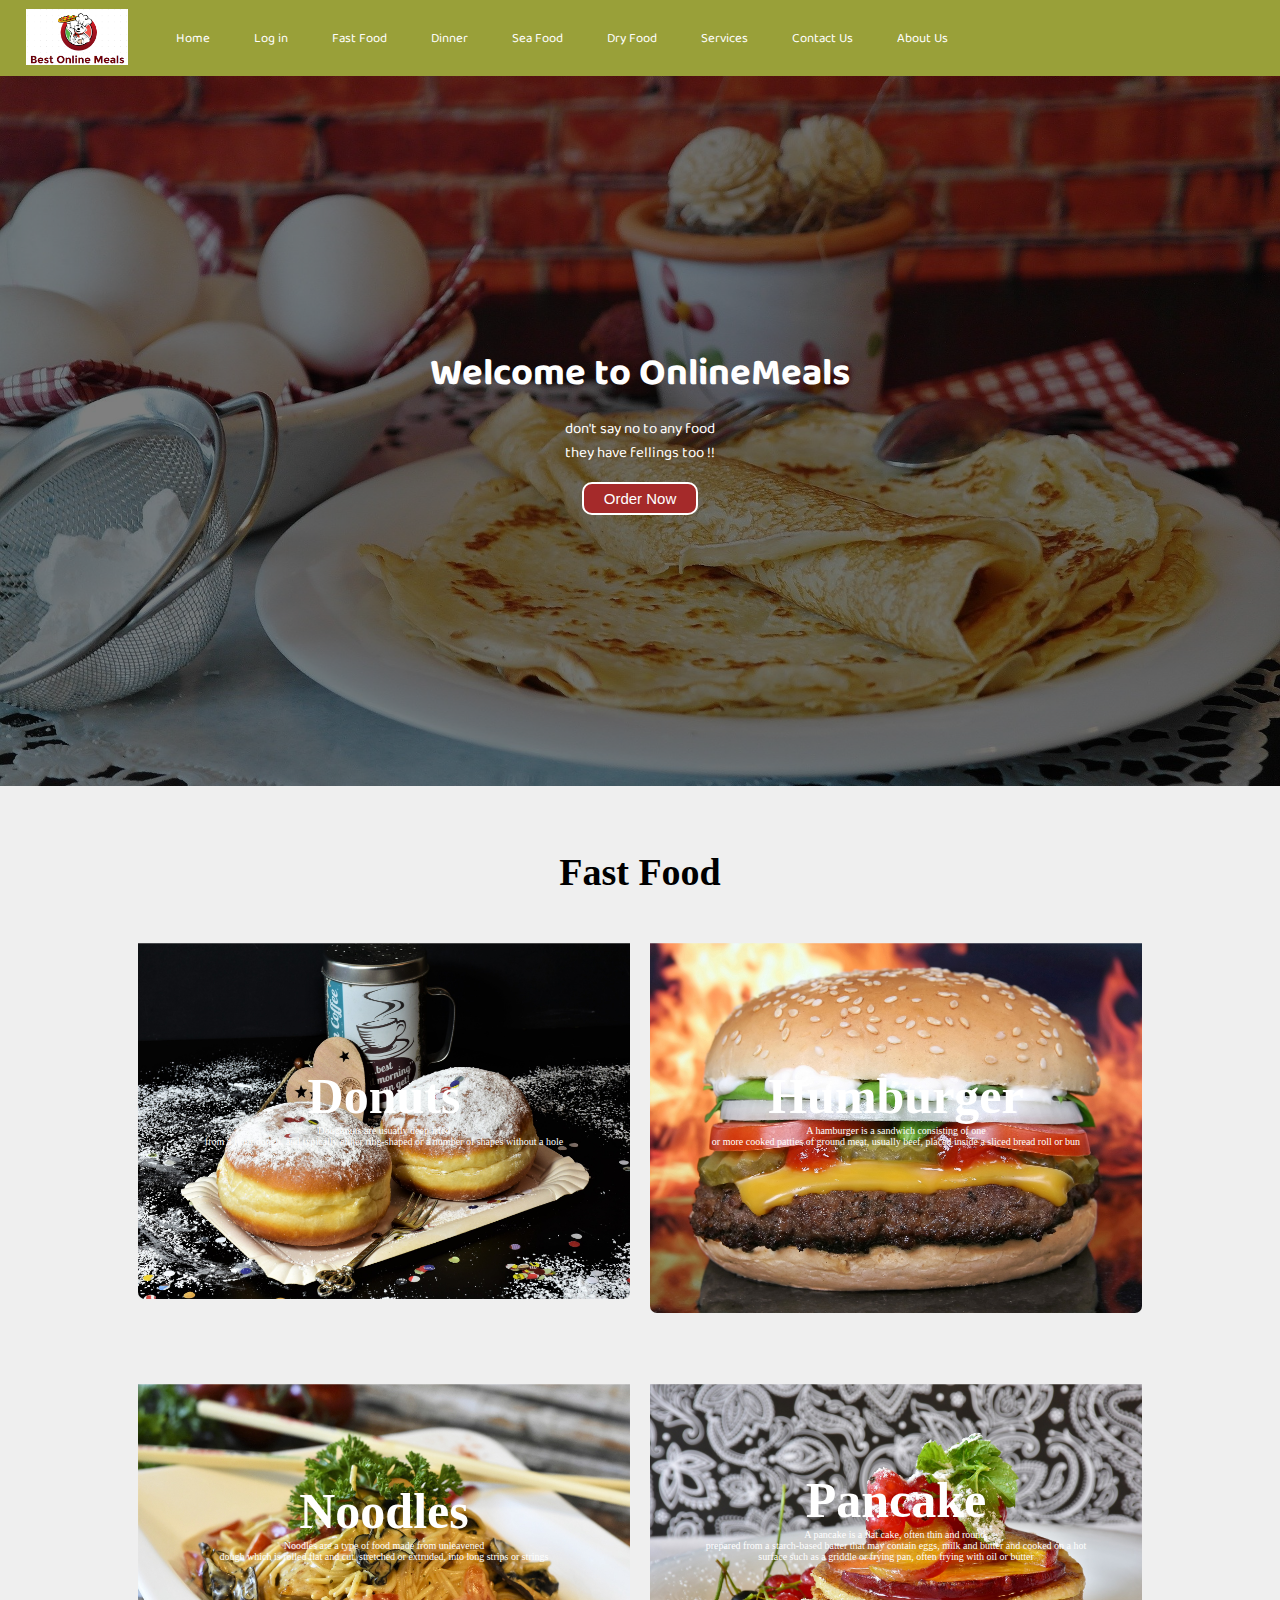
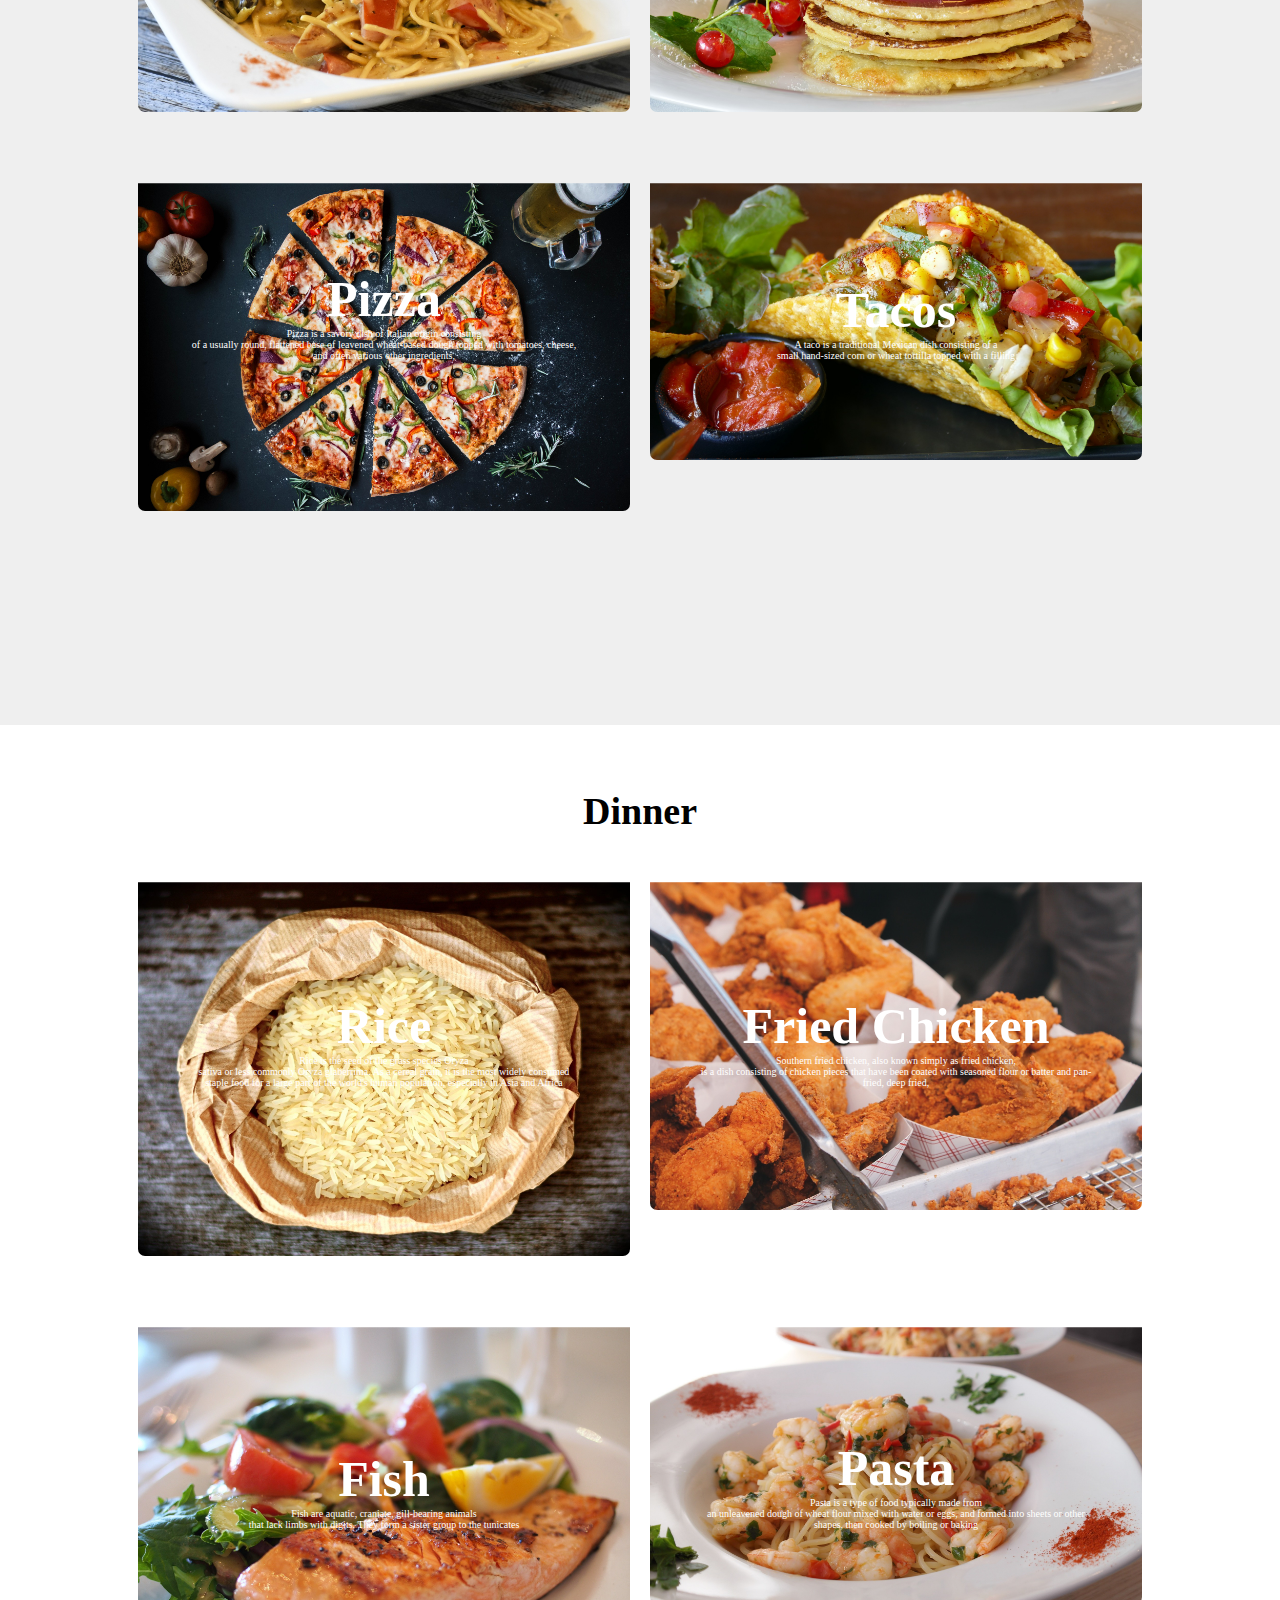
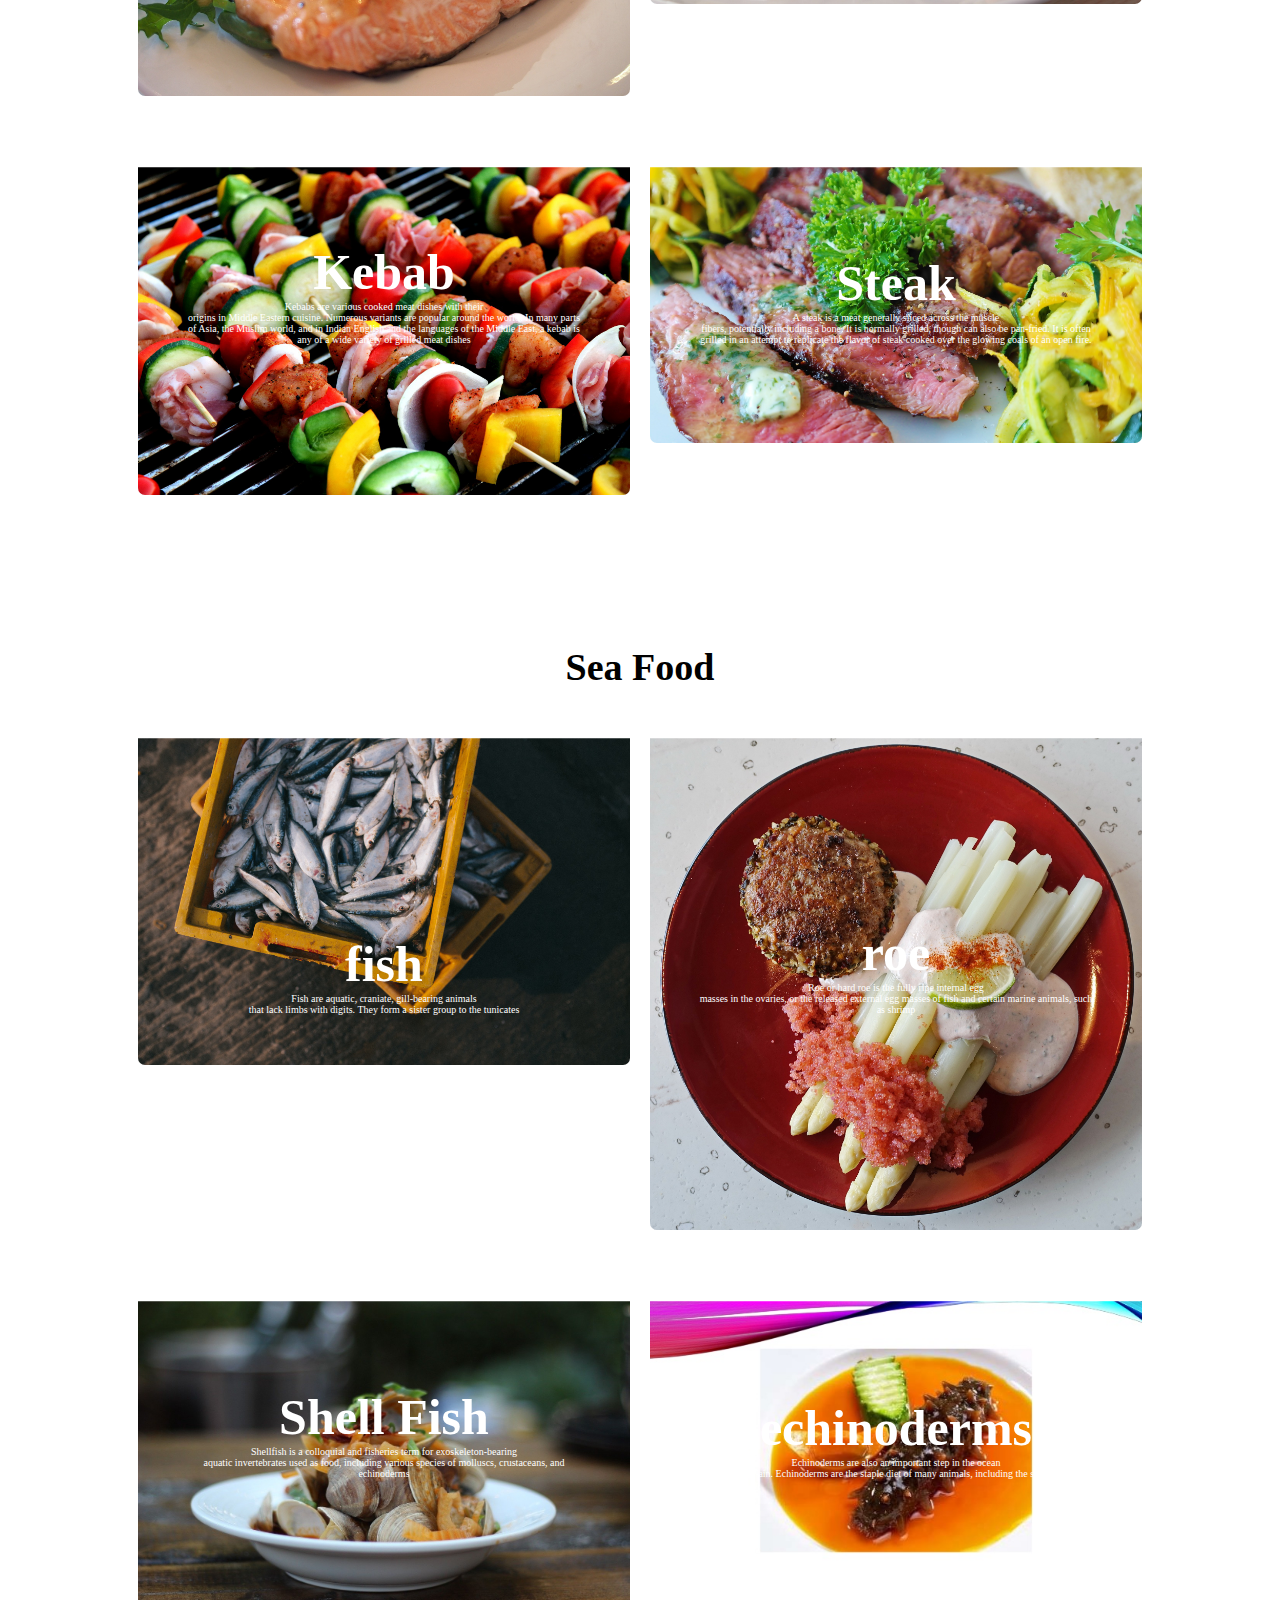
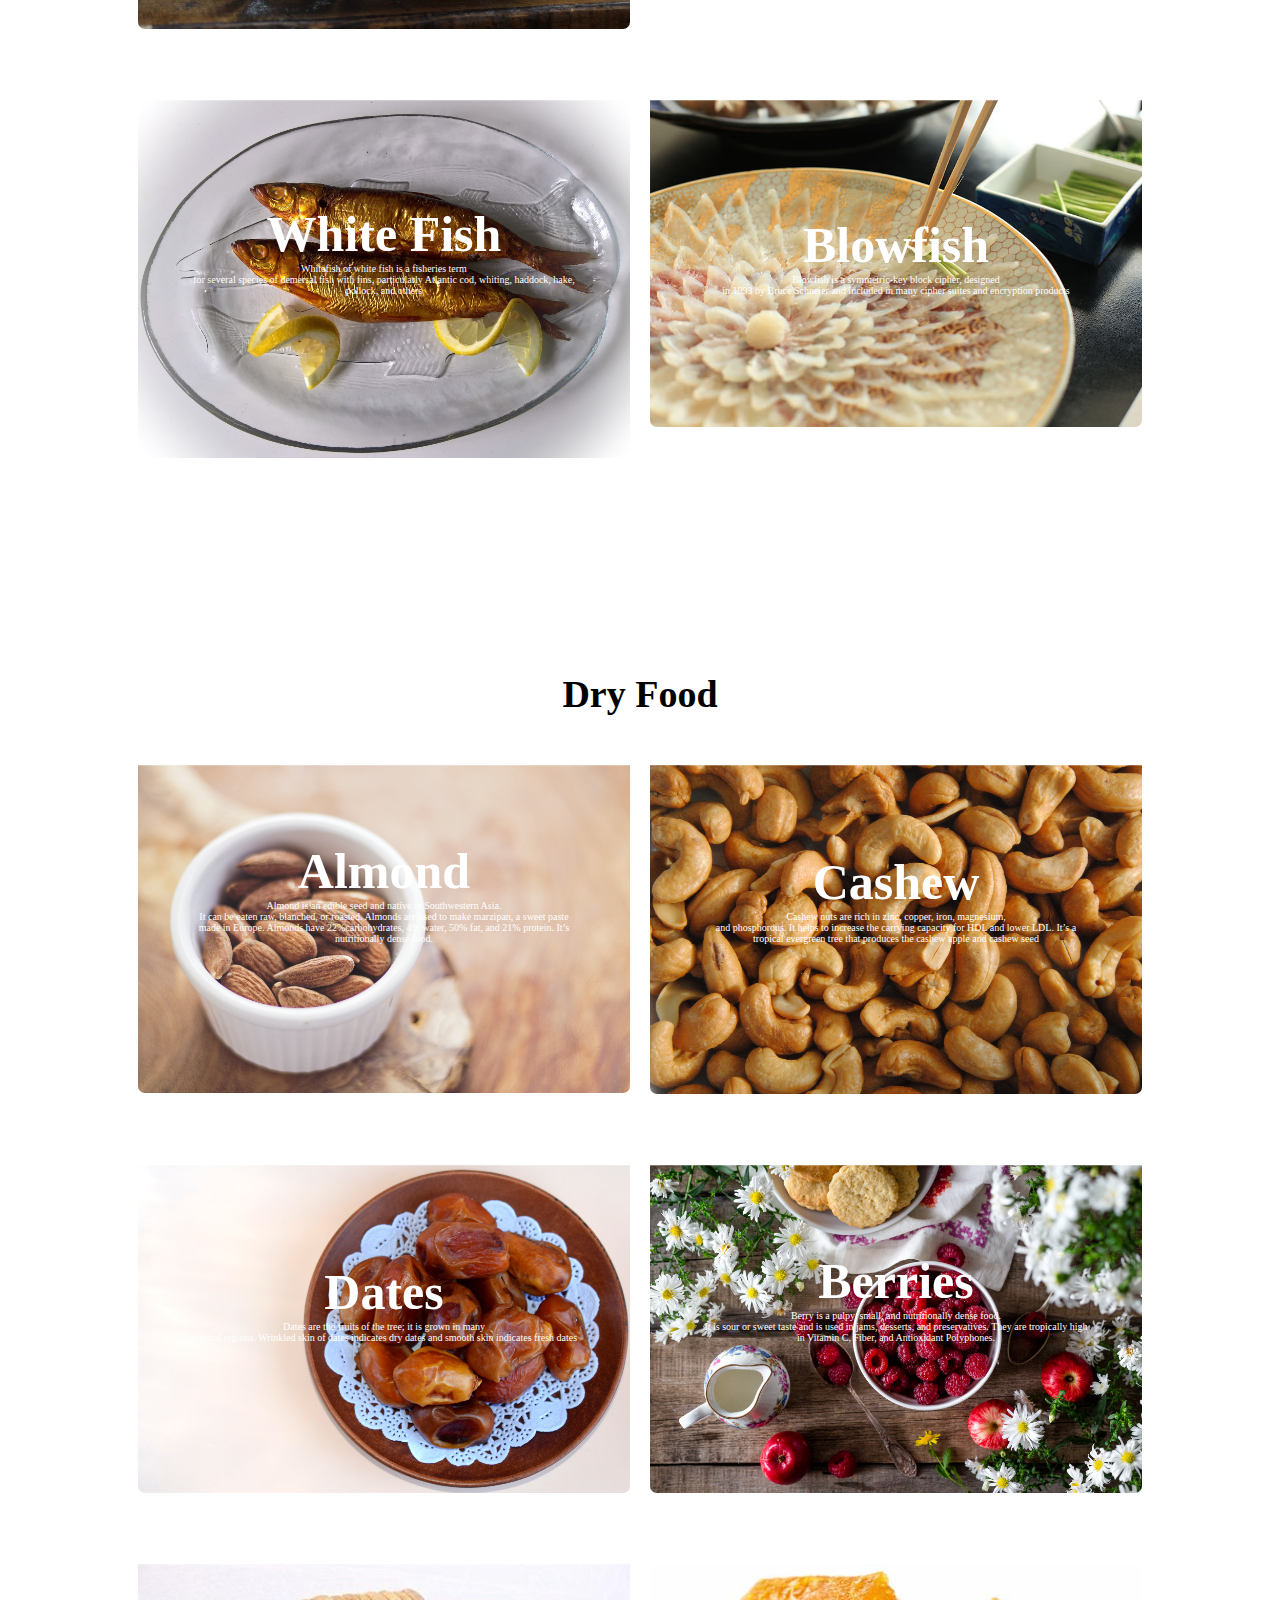
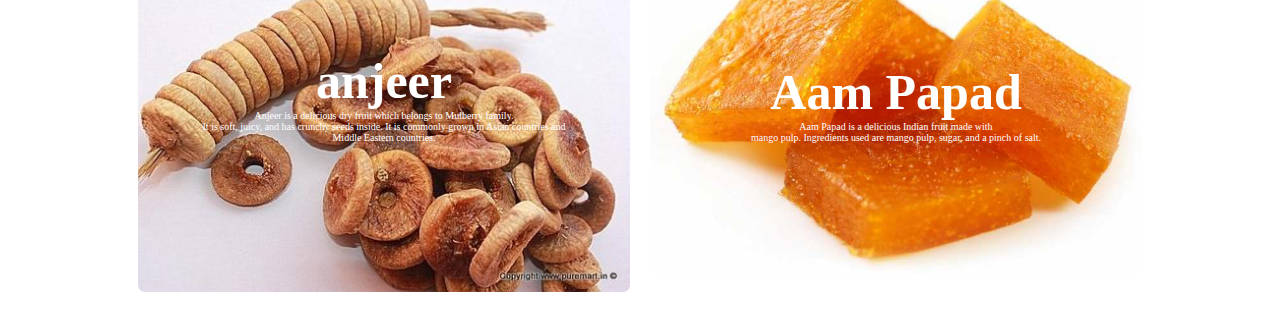
<file: OnlineMeals-20240817T092805Z-001/OnlineMeals/index.html>
<!DOCTYPE html>
<html lang="en">
<head>
    <meta charset="UTF-8">
    <meta http-equiv="X-UA-Compatible" content="IE=edge">
    <meta name="viewport" content="width=device-width, initial-scale=1.0">
    <title>OnlineMeals.com</title>
    <link rel="stylesheet" href="style.css">
    <link href="https://fonts.googleapis.com/css2?family=Baloo+Bhai+2:wght@600&display=swap" rel="stylesheet">

</head>
<body>  
    <nav id ="navbar">
        <div id="logo">
        <a href ="index.html" alt="OnlineMeals.com" target="_main" > <img src ="logo.png"/></a>
        </div>
        <ul>
            <li class ="item"><a href ="index.html" target="_main">Home</a></li>
            <li class ="item"><a href ="log.html" target="_main">Log in</a></li>
            <li class ="item"><a href ="#fastfood">Fast Food </a></li>
            <li class ="item"><a href ="#Dinner"> Dinner </a></li>
            <li class ="item"><a href ="#SeaFood"> Sea Food </a></li>
            <li class ="item"><a href ="#Dryfood"> Dry Food </a></li>
            <li class ="item"><a href ="services.html" target="_main">Services</a></li>
            <li class ="item"><a href ="contactus.html" target="_main">Contact Us</a></li>
            <li class ="item"><a href ="aboutus.html" target="_main">About Us</a></li>
        </ul>
    </nav>
    <section id="home">
        <h1 class ="h-primary">Welcome to OnlineMeals</h1>
        <p> don't say no to any food</p>
        <p>they have fellings too !!</p>
        <button class ="btn" onclick="alert(' Please Select What you have to order')">Order Now</button>
    </section>


        <!-- Fast Food -->

    <section id="fastfood">
        <div class="title-text">
            <h1> Fast Food</h1>
        </div>
        <div class ="service-box">
            <div class="single-service"><img src="donut.jpg">
                <div class="overlay"></div>
                <div class="desc">
                    <h1> Donuts </h1>
                    <p>Doughnuts are usually deep fried<br> from a flour dough,
                         and typically either ring-shaped or
                          a number of shapes without a hole</p></div>
                </div>
            <div class="single-service"><img src="hamburger.jpg">
                <div class="overlay"></div>
                <div class="desc">
                    <h1> Humburger </h1>
                    <p>A hamburger is a sandwich consisting of one <br>or more cooked patties of ground meat, usually beef, placed inside a sliced bread roll or bun</p></div>
            </div>
            <div class="single-service"><img src="noodles.jpg">
                <div class="overlay"></div>
                <div class="desc">
                    <h1> Noodles </h1>
                    <p>Noodles are a type of food made from unleavened <br>dough which is rolled flat and cut, stretched or extruded, into long strips or strings</p></div>
            </div>
            <div class="single-service"><img src="pancake.jpg">
                <div class="overlay"></div>
                <div class="desc">
                    <h1> Pancake </h1>
                    <p>A pancake is a flat cake, often thin and round,<br> prepared from a starch-based batter that may contain eggs, milk and butter and cooked on a hot surface such as a griddle or frying pan, often frying with oil or butter</p></div>
            </div>
            <div class="single-service"><img src="pizza.jpg">
                <div class="overlay"></div>
                <div class="desc">
                    <h1> Pizza </h1>
                    <p>Pizza is a savory dish of Italian origin consisting<br> of a usually round, flattened base of leavened wheat-based dough topped with tomatoes, cheese, and often various other ingredients,</p></div>
            </div>
            <div class="single-service"><img src="tacos.jpg">
                <div class="overlay"></div>
                <div class="desc">
                    <h1> Tacos </h1>
                    <p>A taco is a traditional Mexican dish consisting of a <br>small hand-sized corn or wheat tortilla topped with a filling</p></div>
            </div>
        </div>
    </section>


    <!-- Dinner -->

    <section id="Dinner">
        <div class="title-text">
            <h1> Dinner </h1>
        </div>
        <div class ="service-box">
            <div class="single-service"><img src="rice.jpg">
                <div class="overlay"></div>
                <div class="desc">
                    <h1> Rice </h1>
                    <p>Rice is the seed of the grass species Oryza <br>sativa or less commonly Oryza glaberrima. As a cereal grain, it is the most widely consumed staple food for a large part of the world's human population, especially in Asia and Africa</p></div>
                </div>
            <div class="single-service"><img src="fried-chicken.jpg">
                <div class="overlay"></div>
                <div class="desc">
                    <h1> Fried Chicken </h1>
                    <p>Southern fried chicken, also known simply as fried chicken,<br> is a dish consisting of chicken pieces that have been coated with seasoned flour or batter and pan-fried, deep fried,</p></div>
            </div>
            <div class="single-service"><img src="fish.jpg">
                <div class="overlay"></div>
                <div class="desc">
                    <h1> Fish </h1>
                    <p>Fish are aquatic, craniate, gill-bearing animals <br>that lack limbs with digits. They form a sister group to the tunicates</p></div>
            </div>
            <div class="single-service"><img src="pasta.jpg">
                <div class="overlay"></div>
                <div class="desc">
                    <h1> Pasta </h1>
                    <p>Pasta is a type of food typically made from <br>an unleavened dough of wheat flour mixed with water or eggs, and formed into sheets or other shapes, then cooked by boiling or baking</p></div>
            </div>
            <div class="single-service"><img src="kebab.jpg">
                <div class="overlay"></div>
                <div class="desc">
                    <h1> Kebab </h1>
                    <p>Kebabs are various cooked meat dishes with their<br> origins in Middle Eastern cuisine. Numerous variants are popular around the world. In many parts of Asia, the Muslim world, and in Indian English and the languages of the Middle East, a kebab is any of a wide variety of grilled meat dishes</p></div>
            </div>
            <div class="single-service"><img src="steak.jpg">
                <div class="overlay"></div>
                <div class="desc">
                    <h1> Steak </h1>
                    <p>A steak is a meat generally sliced across the muscle<br> fibers, potentially including a bone. It is normally grilled, though can also be pan-fried. It is often grilled in an attempt to replicate the flavor of steak cooked over the glowing coals of an open fire.</p></div>
            </div>
        </div>
    </section>


    <!-- Sea Food -->

    <section id="SeaFood">
        <div class="title-text">
            <h1> Sea Food </h1>
        </div>
        <div class ="service-box">
            <div class="single-service"><img src="fish1.jpg">
                <div class="overlay"></div>
                <div class="desc">
                    <h1> fish </h1>
                    <p>Fish are aquatic, craniate, gill-bearing animals <br>that lack limbs with digits. They form a sister group to the tunicates</p></div>
                </div>
            <div class="single-service"><img src="roe.jpg">
                <div class="overlay"></div>
                <div class="desc">
                    <h1> roe </h1>
                    <p>Roe or hard roe is the fully ripe internal egg<br> masses in the ovaries, or the released external egg masses of fish and certain marine animals, such as shrimp</p></div>
            </div>
            <div class="single-service"><img src="shellfish.jpg">
                <div class="overlay"></div>
                <div class="desc">
                    <h1> Shell Fish </h1>
                    <p>Shellfish is a colloquial and fisheries term for exoskeleton-bearing <br>    aquatic invertebrates used as food, including various species of molluscs, crustaceans, and echinoderms</p></div>
            </div>
            <div class="single-service"><img src="echinoderms.jpg">
                <div class="overlay"></div>
                <div class="desc">
                    <h1> echinoderms </h1>
                    <p>Echinoderms are also an important step in the ocean <br>food chain. Echinoderms are the staple diet of many animals, including the sea otter</p></div>
            </div>
            <div class="single-service"><img src="whitefish.jpg">
                <div class="overlay"></div>
                <div class="desc">
                    <h1> White Fish </h1>
                    <p>Whitefish or white fish is a fisheries term<br> for several species of demersal fish with fins, particularly Atlantic cod, whiting, haddock, hake, pollock, and others</p></div>
            </div>
            <div class="single-service"><img src="blowfish.jpg">
                <div class="overlay"></div>
                <div class="desc">
                    <h1> Blowfish </h1>
                    <p>Blowfish is a symmetric-key block cipher, designed<br> in 1993 by Bruce Schneier and included in many cipher suites and encryption products</p></div>
            </div>
        </div>
    </section>


    <!-- Dry Food -->

    <section id="Dryfood">
        <div class="title-text">
            <h1> Dry Food </h1>
        </div>
        <div class ="service-box">
            <div class="single-service"><img src="almod.jpg">
                <div class="overlay"></div>
                <div class="desc">
                    <h1> Almond </h1>
                    <p>Almond is an edible seed and native to Southwestern Asia. <br>It can be eaten raw, blanched, or roasted. Almonds are used to make marzipan, a sweet paste made in Europe. Almonds have 22%carbohydrates, 4% water, 50% fat, and 21% protein. It’s nutritionally dense food.</p></div>
                </div>
            <div class="single-service"><img src="cashew.jpg">
                <div class="overlay"></div>
                <div class="desc">
                    <h1> Cashew </h1>
                    <p>Cashew nuts are rich in zinc, copper, iron, magnesium,<br> and phosphorous. It helps to increase the carrying capacity for HDL and lower LDL. It’s a tropical evergreen tree that produces the cashew apple and cashew seed</p></div>
            </div>
            <div class="single-service"><img src="dates.jpg">
                <div class="overlay"></div>
                <div class="desc">
                    <h1> Dates </h1>
                    <p>Dates are the fruits of the tree; it is grown in many<br> tropical regions. Wrinkled skin of dates indicates dry dates and smooth skin indicates fresh dates</p></div>
            </div>
            <div class="single-service"><img src="berry.jpg">
                <div class="overlay"></div>
                <div class="desc">
                    <h1> Berries </h1>
                    <p>Berry is a pulpy, small, and nutritionally dense food.<br> It is sour or sweet taste and is used in jams, desserts, and preservatives. They are tropically high in Vitamin C, Fiber, and Antioxidant Polyphones.</p></div>
            </div>
            <div class="single-service"><img src="anjeer.jpg">
                <div class="overlay"></div>
                <div class="desc">
                    <h1> anjeer </h1>
                    <p>Anjeer is a delicious dry fruit which belongs to Mulberry family. <br>It is soft, juicy, and has crunchy seeds inside. It is commonly grown in Asian countries and Middle Eastern countries.</p></div>
            </div>
            <div class="single-service"><img src="aam-papad.jpg">
                <div class="overlay"></div>
                <div class="desc">
                    <h1> Aam Papad </h1>
                    <p>Aam Papad is a delicious Indian fruit made with<br>mango pulp. Ingredients used are mango pulp, sugar, and a pinch of salt.</p></div>
            </div>
        </div>
    </section>
</body>
</html>
</file>
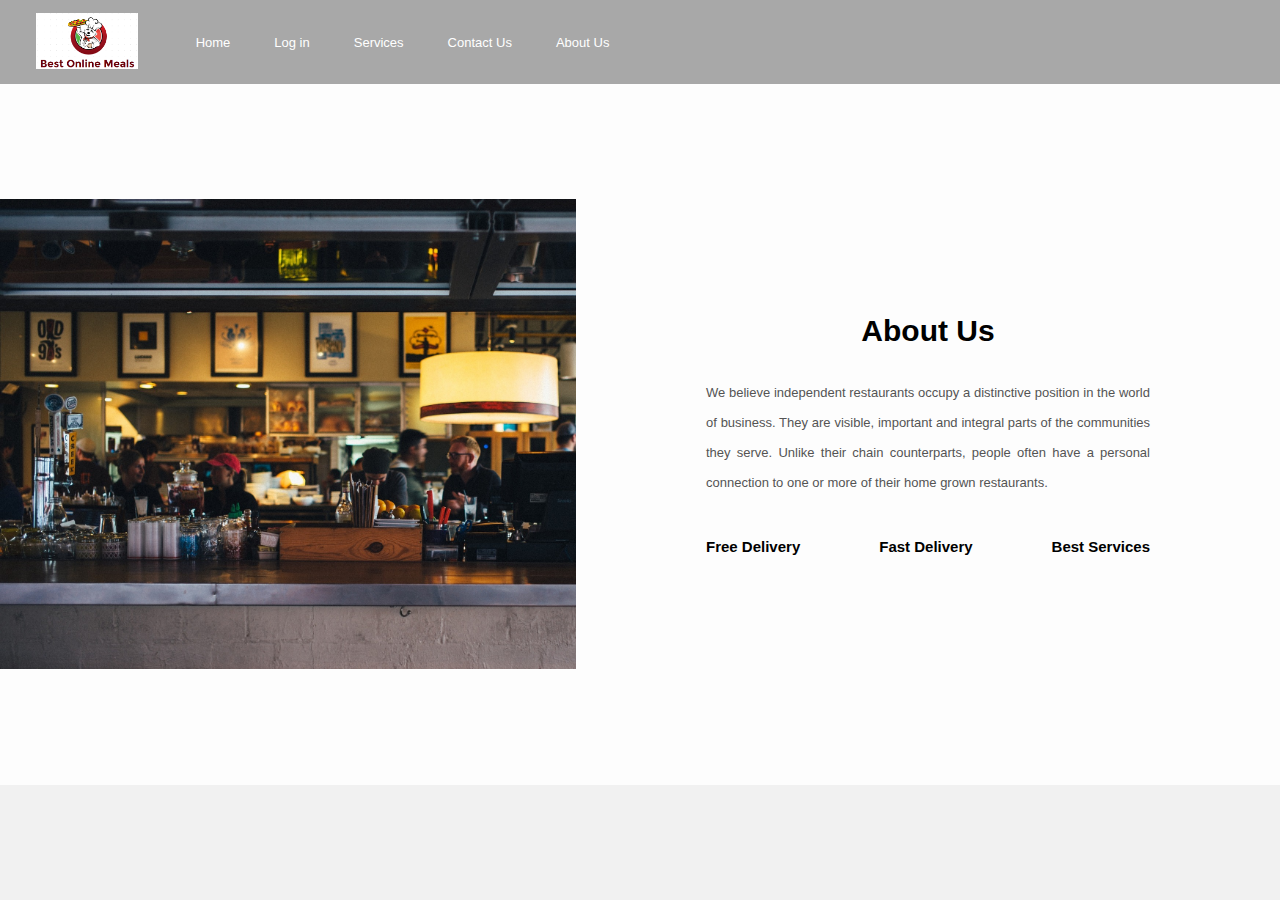
<file: OnlineMeals-20240817T092805Z-001/OnlineMeals/aboutus.html>
<!DOCTYPE html>
<html lang="en">
<head>
    <meta charset="UTF-8">
    <meta http-equiv="X-UA-Compatible" content="IE=edge">
    <meta name="viewport" content="width=device-width, initial-scale=1.0">
    <title>About us</title>
    <link rel="stylesheet" href="style3.css">
</head>
<body>
    <nav id ="navbar">
        <div id="logo">
        <a href ="index.html" alt="OnlineMeals.com" target="_main" > <img src ="logo.png"/></a>
        </div>
        <ul>
            <li class ="item"><a href ="index.html" target="_main">Home</a></li>
            <li class ="item"><a href ="log.html" target="_main" >Log in</a></li>
            <li class ="item"><a href ="services.html" target="_main" >Services</a></li>
            <li class ="item"><a href ="contactus.html" target="_main">Contact Us</a></li>
            <li class ="item"><a href ="aboutus.html" target="_main">About Us</a></li>
        </ul>
    </nav>
    <div class="about-section">
        <div class="inner-container">
            <h1>About Us</h1>
            <p class="text">
                We believe independent restaurants occupy a distinctive position in the world of business. They are visible, important and integral parts of the communities they serve. Unlike their chain counterparts, people often have a personal connection to one or more of their home grown restaurants.
            </p>
            <div class="skill">
                <span>Free Delivery</span>
                <span>Fast Delivery</span>
                <span>Best Services</span>
            </div>
        </div>
    </div>
</body>
</html>
</file>
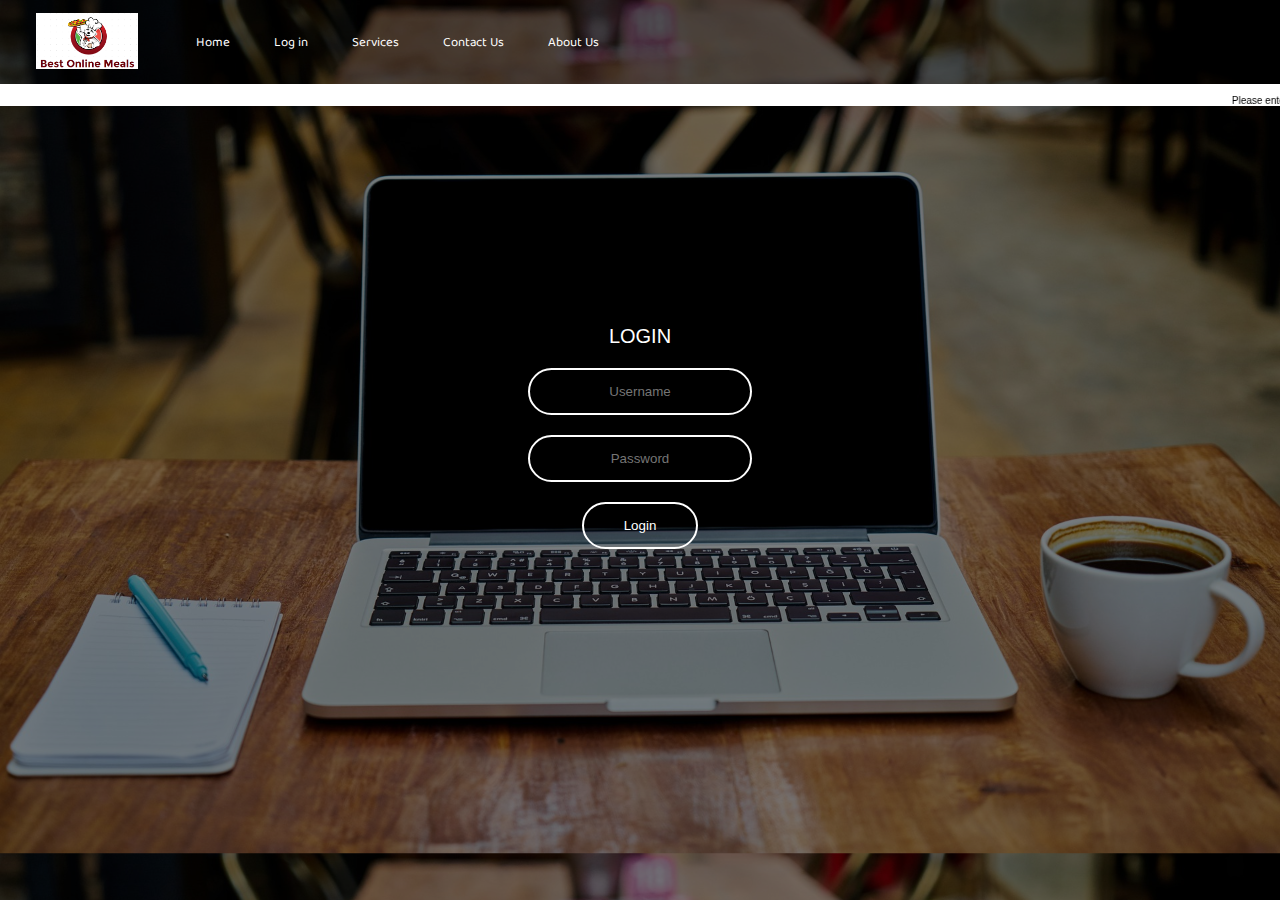
<file: OnlineMeals-20240817T092805Z-001/OnlineMeals/log.html>
<!DOCTYPE html>
<html lang="en">
<head>
    <meta charset="UTF-8">
    <meta http-equiv="X-UA-Compatible" content="IE=edge">
    <meta name="viewport" content="width=device-width, initial-scale=1.0">
    <title>Login Form</title>
    <link rel="stylesheet" href="style1.css">
    <link href="https://fonts.googleapis.com/css2?family=Baloo+Bhai+2:wght@600&display=swap" rel="stylesheet">
</head>
<body>
    <form class="box" action ="index.html" method="post">
        <h1>Login</h1>
        <input type="text" placeholder="Username">
        <input type="password" placeholder="Password">
        <input type="submit" value="Login" onclick="alert(' Welcome back to OnlineMeals')">

    </form>
    <nav id ="navbar">
        <div id="logo">
        <a href ="index.html" alt="OnlineMeals.com" target="_main" > <img src ="logo.png"/></a>
        </div>
        <ul>
            <li class ="item"><a href ="index.html" target="_main">Home</a></li>
            <li class ="item"><a href ="log.html" target="_main" >Log in</a></li>
            <li class ="item"><a href ="services.html" target="_main" >Services</a></li>
            <li class ="item"><a href ="contactus.html" target="_main">Contact Us</a></li>
            <li class ="item"><a href ="aboutus.html" target="_main">About Us</a></li>
        </ul>
    </nav>
    <marquee bgcolor="white" ><br>Please enter valid username and password</marquee>
</body>
</html>
</file>
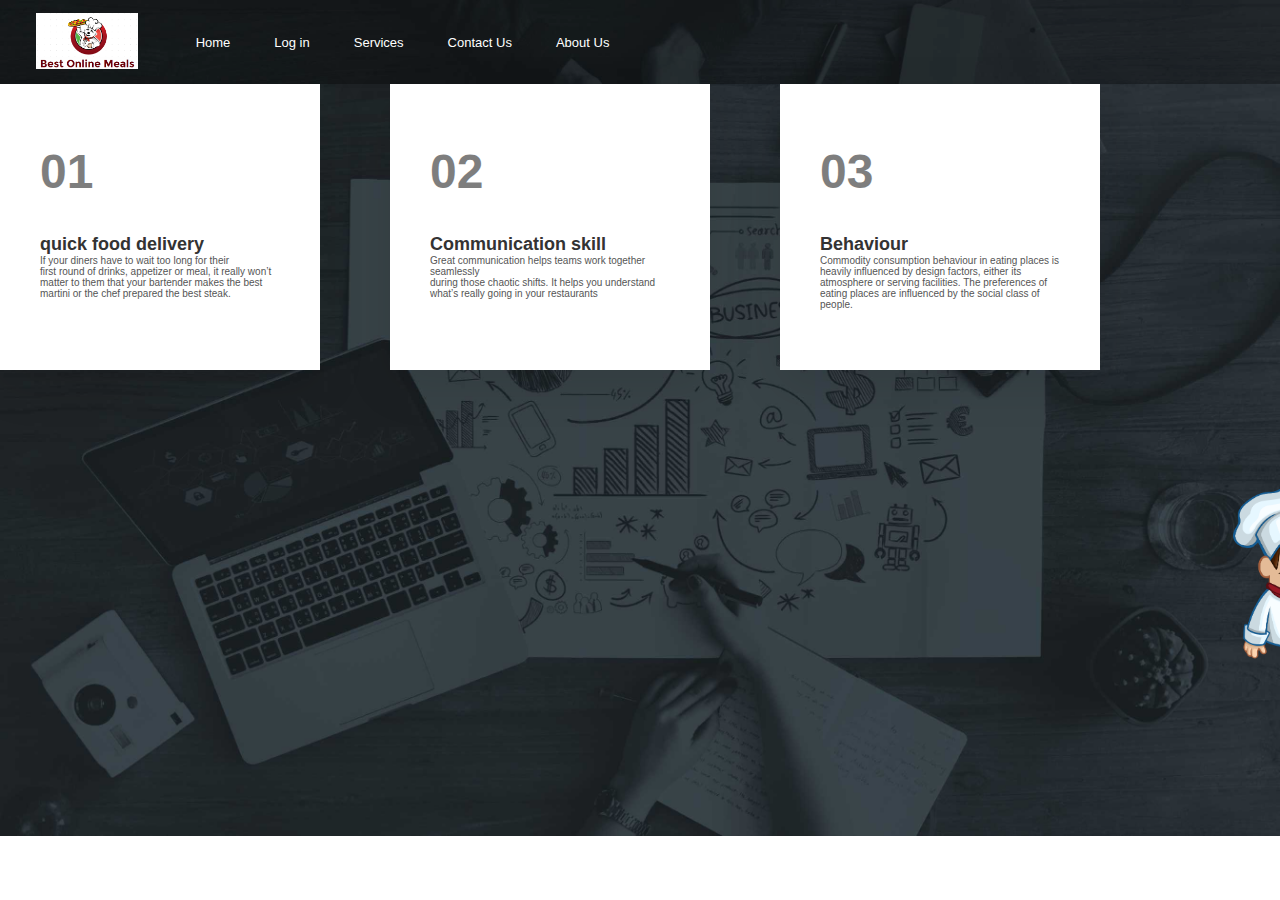
<file: OnlineMeals-20240817T092805Z-001/OnlineMeals/services.html>
<!DOCTYPE html>
<html lang="en">
<head>
    <meta charset="UTF-8">
    <meta http-equiv="X-UA-Compatible" content="IE=edge">
    <meta name="viewport" content="width=device-width, initial-scale=1.0">
    <title>OnlineMeal Services</title>
    <link rel="stylesheet" href="style2.css">
    <link href="https://fonts.googleapis.com/css2?family=Baloo+Bhai+2:wght@600&display=swap" rel="stylesheet">
    <nav id ="navbar">
        <div id="logo">
        <a href ="index.html" alt="OnlineMeals.com" target="_main" > <img src ="logo.png"/></a>
        </div>
        <ul>
            <li class ="item"><a href ="index.html" target="_main">Home</a></li>
            <li class ="item"><a href ="log.html" target="_main">Log in</a></li>
            <li class ="item"><a href ="services.html" target="_main">Services</a></li>
            <li class ="item"><a href ="contactus.html" target="_main">Contact Us</a></li>
            <li class ="item"><a href ="aboutus.html" target="_main">About Us</a></li>
        </ul>
    </nav>
</head>
<body>
        <div class="container">
            <div class="box">
                <h2>01</h2>
                <h3>quick food delivery </h3>
                <p>If your diners have to wait too long for their<br> first round of drinks, appetizer or meal, it really won’t matter to them that your bartender makes the best martini or the chef prepared the best steak.</p>
            </div>
            <div class="box">
                <h2>02</h2>
                <h3>Communication skill</h3>
                <p>Great communication helps teams work together seamlessly <br>during those chaotic shifts. It helps you understand what’s really going in your restaurants</p>
            </div>
            <div class="box">
                <h2>03</h2>
                <h3>Behaviour</h3>
                <p>Commodity consumption behaviour in eating places is <br>heavily influenced by design factors, either its atmosphere or serving facilities. The preferences of eating places are influenced by the social class of people.</p>   
            </div>
        </div>
        <marquee><img src="bg3.png" width="700" height="330"></marquee>
</body>
</html>
</file>
<file: OnlineMeals-20240817T092805Z-001/OnlineMeals/style3.css>
*
{
    margin: 0;
    padding: 0;
    font-family: "Open Sans",sans-serif;
    box-sizing: border-box;
}

html{
    font-size: 62.5%;
} 

body
{
    min-height: 100vh;
    align-items: center;
    justify-content: center;
    background-color: #f1f1f1;
}

.about-section
{
    background: url(about.jpg) no-repeat left;
    background-size: 55%;
    background-color: #fdfdfd;
    overflow: hidden;
    padding: 10rem 0rem;
}

.inner-container
{
    width:55%;
    float: right;
    background-color: #fdfdfd;
    padding: 13rem;
}

.inner-container h1
{
    text-align: center;
    margin-bottom: 3rem;
    font-size: 3rem;
    font-weight: 900;
}

.text
{
    font-size: 1.3rem;
    color: #545454;
    line-height: 3rem;
    text-align: justify;
    margin-bottom: 4rem;
}

.skill
{
    display: flex;
    justify-content: space-between;
    font-weight: 700;
    font-size: 1.5rem;
}

#navbar{
    align-items: center;
}

#navbar
{
    display :flex;
    position :sticky;
}

/* logo and image */

#logo{
    margin: 1rem 3rem;
}

#logo img{
    margin: 0.3rem 0.6rem;
    height :5.6rem;
}

/* list styling */
#navbar ul{
    display :flex;
    font-family: 'Baloo Bhai 2', cursive;
}

#navbar::before{
    content : "";
    background-color: black;
    position: absolute;
    height : 100%;
    width :100%;
    z-index :-1;
    opacity : 0.3;
}

#navbar ul li{
    list-style: none;
    font-size: 1.3rem;
}

#navbar ul li a{
    color :white;
    display : block;
    padding : 0.3rem 2.2rem;
    border-radius: 2rem;
    text-decoration: none;
}

#navbar ul li a:hover{
    color :black;
    background-color: white;
}
#home p{
    color :white;
    text-align: center;
    font-size :1.5rem;
    font-family: 'Baloo Bhai 2', cursive;
}

@media(max-width:998px)
{
    html{
        font-size: 55%;
    }
}

@media(max-width:862px)
{
    html{
        font-size: 45%;
    }
}

@media(max-width:706px)
{
    html{
        font-size: 35%;
    }
}

@media(max-width:552px)
{
    html{
        font-size: 25%;
    }
}

@media(max-width:418px)
{
    html{
        font-size: 20%;
    }
}

@media(max-width:374px)
{
    html{
        font-size: 5%;
    }
}
</file>
<file: OnlineMeals-20240817T092805Z-001/OnlineMeals/style1.css>
*{
    margin: 0;
    padding: 0;
}

html{
    font-size: 62.5%;
}
body{
    margin :0;
    padding:0;
    font-family : sans-serif;
    background-image: linear-gradient(rgba(0,0,0,0.5),rgba(0,0,0,0.5)),url('login.jpg');
    background-size:cover;
}

.box
{
    width : 30rem;
    height:25rem;
    padding :4rem;
    position :absolute;
    top:50%;
    left:50%;
    background-color:none;
    transform :translate(-50%,-50%);
    text-align: center;
}
.box h1{
    color :white;
    text-transform: uppercase;
    font-weight: 500;
}
.box input[type="text"], .box input[type = "password"]
{
    border :0;
    background: none;
    display :block;
    margin :2rem auto;
    text-align: center ;
    border :0.2rem solid #fdfdfd;
    padding :1.4rem 1rem;
    width :20rem;
    outline :none;
    color :black;
    border-radius: 2.4rem;
    transition: 0.25s;
}

.box input[type= "text"]:hover,.box input[type= "password"]:hover
{
    background :white;
}

.box input[type="text"]:focus , .box input[type = "password"]:focus
{
    width :28rem;
    border-color:white;
}

.box input[type = "submit"]
{
    border :0;
    background: none;
    display :block;
    margin :2rem auto;
    text-align: center ;
    border :0.2rem solid white;
    padding :1.4rem 4rem;
    outline :none;
    color : white;
    border-radius: 2.4rem;
    transition: 0.25s;
    cursor :pointer;
}
.box input[type = "submit"]:hover
{
    background : white;
}

.box input[type="submit"]:focus
{
    width :15rem;
    border-color:white;
}

#navbar{
    display : flex;
    align-items: center;
}

#navbar
{
    position :sticky;
}

/* logo and image */

#logo{
    margin: 1rem 3rem;
}

#logo img{
    margin: 0.3rem 0.6rem;
    height :5.6rem;
}

/* list styling */
#navbar ul{
    display : flex;
    font-family: 'Baloo Bhai 2', cursive;
}

#navbar::before{
    content : "";
    background-color: black;
    position: absolute;
    height : 100%;
    width :100%;
    z-index :-1;
    opacity : 0.3;
}

#navbar ul li{
    list-style: none;
    font-size: 1.3rem; /* no */
}

#navbar ul li a{
    color :white;
    display : block;
    padding : 0.3rem 2.2rem;
    border-radius: 2rem;
    text-decoration: none;
}

#navbar ul li a:hover{
    color :black;
    background-color: white;
}
#home p{
    color :white;
    text-align: center;
    font-size :1.5rem; /* no */
    font-family: 'Baloo Bhai 2', cursive;
}

@media(max-width:998px)
{
    html{
        font-size: 55%;
    }
}

@media(max-width:862px)
{
    html{
        font-size: 45%;
    }
}

@media(max-width:706px)
{
    html{
        font-size: 35%;
    }
}

@media(max-width:552px)
{
    html{
        font-size: 25%;
    }
}

@media(max-width:418px)
{
    html{
        font-size: 20%;
    }
}

@media(max-width:374px)
{
    html{
        font-size: 5%;
    }
}
</file>
<file: OnlineMeals-20240817T092805Z-001/OnlineMeals/style2.css>
*
{
    margin :0;
    padding :0;
    box-sizing: border-box;
    font-family : sans-serif;
}

html{
    font-size: 62.5%;
}
body{
    background-image: url('login-background.jpg');
    background-size:cover  ;
    background-repeat: no-repeat;
    justify-content: center;
    align-items: center;
}
.container
{
    display :flex;
    width :110rem;
    justify-content: space-between;
    flex-wrap: wrap;
}
.container .box
{
    
    position :relative;
    width :32rem;
    background :#fff;
    padding : 15rem 4rem 6rem;
    box-shadow: 0 1.5rem 4.5rem rgba(0,0,0,.1);
    
}

.container .box::before
{
    content : '';
    position :absolute;
    top: 0;
    left :0;
    width :100%;
    height :100%;
    background :#ff226d;
    transform :scaleY(0);
    transform-origin: top ;
    transition: 0.5s ;
}

.container .box:hover:before
{

    transform :scaleY(1);
    transform-origin: bottom ;
    transition: 0.5s ;
}

.container .box h2
{
    position :absolute;
    left :4rem;
    top : 6rem;
    font-size: 4.8rem;
    font-weight : 800;
    z-index: 1;
    opacity: 0.5;
    transition :0.5s;
}

.container .box:hover h2
{
    opacity :1;
    color :#fff;
    transform: translateY(-40px);
}

.container .box h3
{
    position :relative;
    font-size: 1.8rem;
    z-index: 2;
    color :#333;
    transition : 0.5s;
}

.container .box:hover h3, .container .box:hover p
{
    color :#fff;    
}

.container .box p
{
    position :relative;
    z-index: 2;
    color :#555;
    transition : 0.5s;
}

#navbar{
    align-items: center;
}

#navbar
{
    display :flex;
    position :sticky;
}

/* logo and image */

#logo{
    margin: 1rem 3rem;
}

#logo img{
    margin: 0.3rem 0.6rem;
    height :5.6rem;
}

/* list styling */
#navbar ul{
    display :flex;
    font-family: 'Baloo Bhai 2', cursive;
}

#navbar::before{
    content : "";
    background-color: black;
    position: absolute;
    height : 100%;
    width :100%;
    z-index :-1;
    opacity : 0.3;
}

#navbar ul li{
    list-style: none;
    font-size: 1.3rem;
}

#navbar ul li a{
    color :white;
    display : block;
    padding : 0.3rem 2.2rem;
    border-radius: 2rem;
    text-decoration: none;
}

#navbar ul li a:hover{
    color :black;
    background-color: white;
}
#home p{
    color :white;
    text-align: center;
    font-size :1.5rem;
    font-family: 'Baloo Bhai 2', cursive;
}


@media(max-width:998px)
{
    html{
        font-size: 55%;
    }
}

@media(max-width:862px)
{
    html{
        font-size: 45%;
    }
}

@media(max-width:706px)
{
    html{
        font-size: 35%;
    }
}

@media(max-width:552px)
{
    html{
        font-size: 25%;
    }
}

@media(max-width:418px)
{
    html{
        font-size: 20%;
    }
}

@media(max-width:374px)
{
    html{
        font-size: 5%;
    }
}
</file>
<file: OnlineMeals-20240817T092805Z-001/OnlineMeals/style.css>
/* CSS Reset */
*{
    margin: 0;
    padding: 0;
}
html
{
    scroll-behavior: smooth;
    font-size: 62.5%;
}

/* navigation bar */
#navbar{
    display : flex;
    align-items: center;
}

#navbar
{
    position :sticky;
}

/* logo and image */

#logo{
    margin: 0.6rem 2rem;
}

#logo img{
    margin: 0.3rem 0.6rem;
    height :5.6rem;
}

/* list styling */
#navbar ul{
    display : flex;
    font-family: 'Baloo Bhai 2', cursive;
}

#navbar::before{
    content : "";
    background-color: rgb(127, 136, 7);
    position: absolute;
    height : 100%;
    width :100%;
    z-index :-1;
    opacity : 0.8;
}

#navbar ul li{
    list-style: none;
    font-size: 1.3rem; /*no*/
}

#navbar ul li a{
    color :white;
    display : block;
    padding : 0.3rem 2.2rem;
    border-radius: 2rem;
    text-decoration: none;
    transition: 0.4s;
}

#navbar ul li a:hover{
    color :black;
    background-color: white;
}

/* home Section */
#home
{
    background-image: linear-gradient(rgba(0,0,0,0.5),rgba(0,0,0,0.5)),url('bg5.jpg');
    height:10rem;
    background-size:cover  ;
    background-position: center;
    display : flex;
    flex-direction: column;
    padding :5.5rem 20rem;
    height : 60rem;
    justify-content: center;
    align-items: center;
}
#home p{
    color :white;
    text-align: center;
    font-size :1.5rem;  /*no*/
    font-family: 'Baloo Bhai 2', cursive;
}

.h-primary
{
    color : white;
    font-size : 3.8rem; /*no*/
    padding :1.2rem;
    font-family: 'Baloo Bhai 2', cursive;
}

.btn
{
    padding : 0.6rem 2rem;
    border :0.2rem solid white;
    background-color: brown;
    color: white;
    margin: 1.7rem;
    font-size: 1.5rem; /* no */
    border-radius: 1rem;
    cursor : pointer;
    transition: 0.6s;
}

#fastfood
{
    width:100%;
    padding :7rem 0;
    background: #efefef ;
}

.title-text h1
{
    position: center;
    justify-content: center;
    text-align: center;
    color: black;
    font-size : 3.8rem;  /* no */

}
.service-box
{
    width :80%;
    display :flex;
    flex-wrap: wrap;
    justify-content: space-around;
    margin :auto;
}

.single-service
{
    flex-basis : 48%;
    text-align: center;
    border-radius : 0.7rem;
    margin-bottom: 2rem;
    color :white;
    position: relative;
}

.single-service img
{
    padding-top: 10%;
    width :100%;
    border-radius: 0.7rem;
}

.overlay
{
    width : 100%;
    height:100%;
    position: absolute;
    top: 0;
    border-radius: 0.7rem;
    cursor: pointer;
    background: linear-gradient(rgba(0,0,0,0.5),#009688);
    opacity: 0;
    transition: 1s;
}

.single-service:hover .overlay
{
    opacity:1;
}

.desc
{
    width:80%;
    position: absolute;
    bottom: 40%;
    left:50%;
    transform: translateX(-50%);
}

.desc h1
{
    font-size: 5rem;
}

#fastfood
{
    padding-top:5%;
    padding-bottom: 15%;
}

#Dinner
{
    padding-top:5%;
    padding-bottom: 10%;
}

#SeaFood
{
    padding-bottom: 15%;
}


@media(max-width:998px)
{
    html{
        font-size: 55%;
    }
}

@media(max-width:862px)
{
    html{
        font-size: 45%;
    }
}

@media(max-width:706px)
{
    html{
        font-size: 35%;
    }
}

@media(max-width:552px)
{
    html{
        font-size: 25%;
    }
}

@media(max-width:418px)
{
    html{
        font-size: 20%;
    }
}

@media(max-width:374px)
{
    html{
        font-size: 5%;
    }
}
</file>
